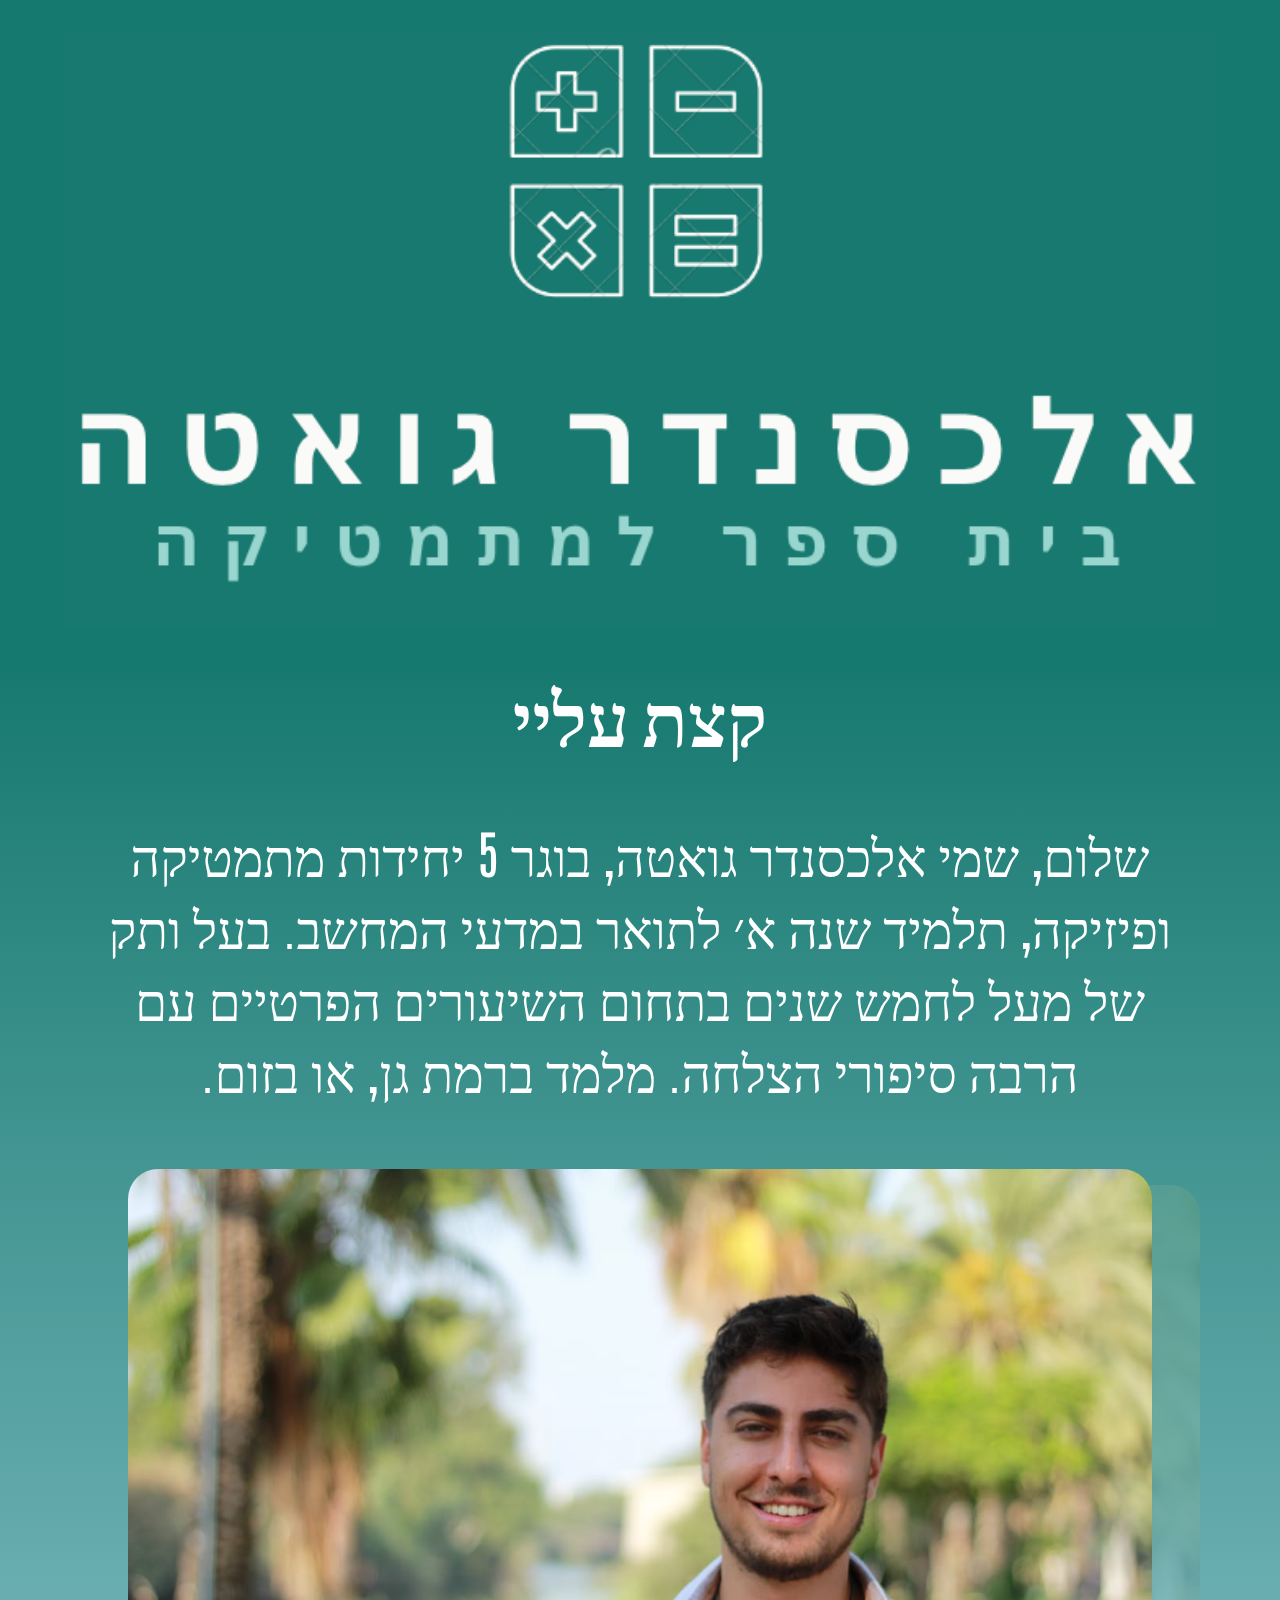
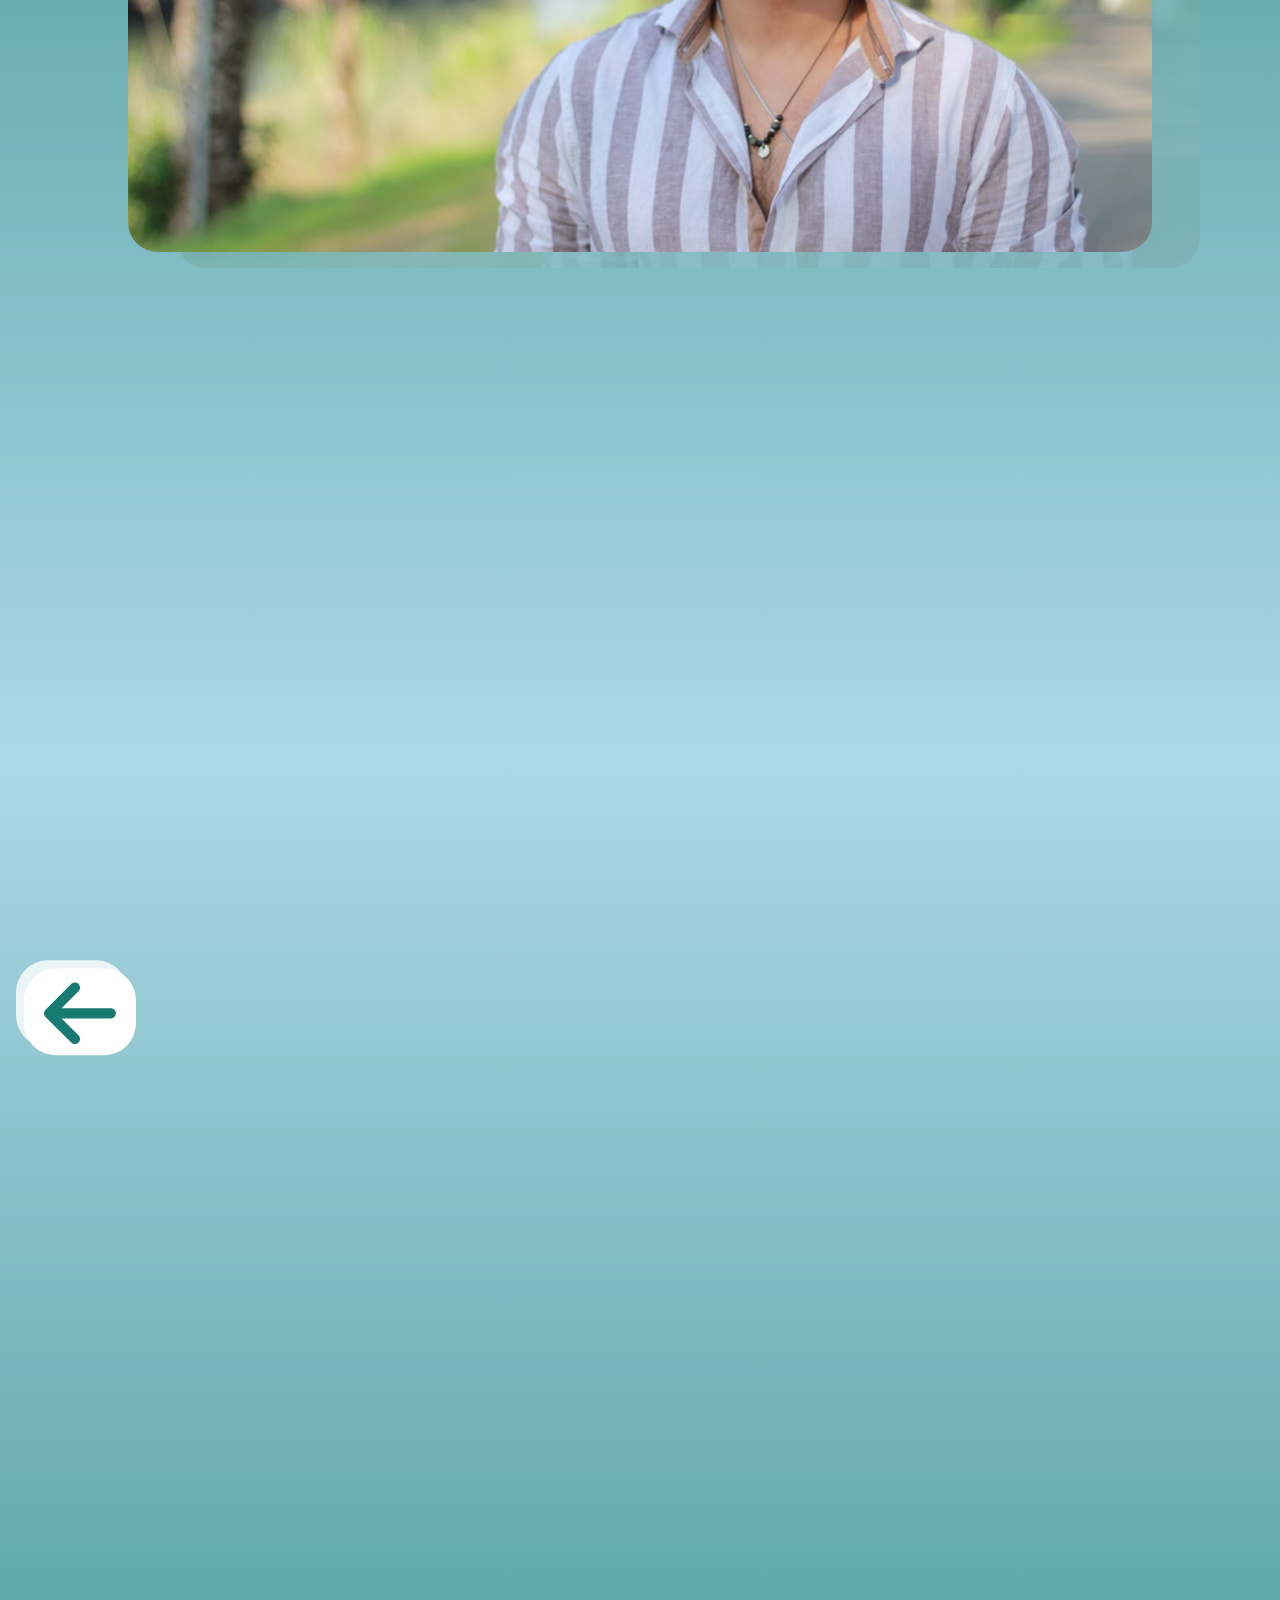
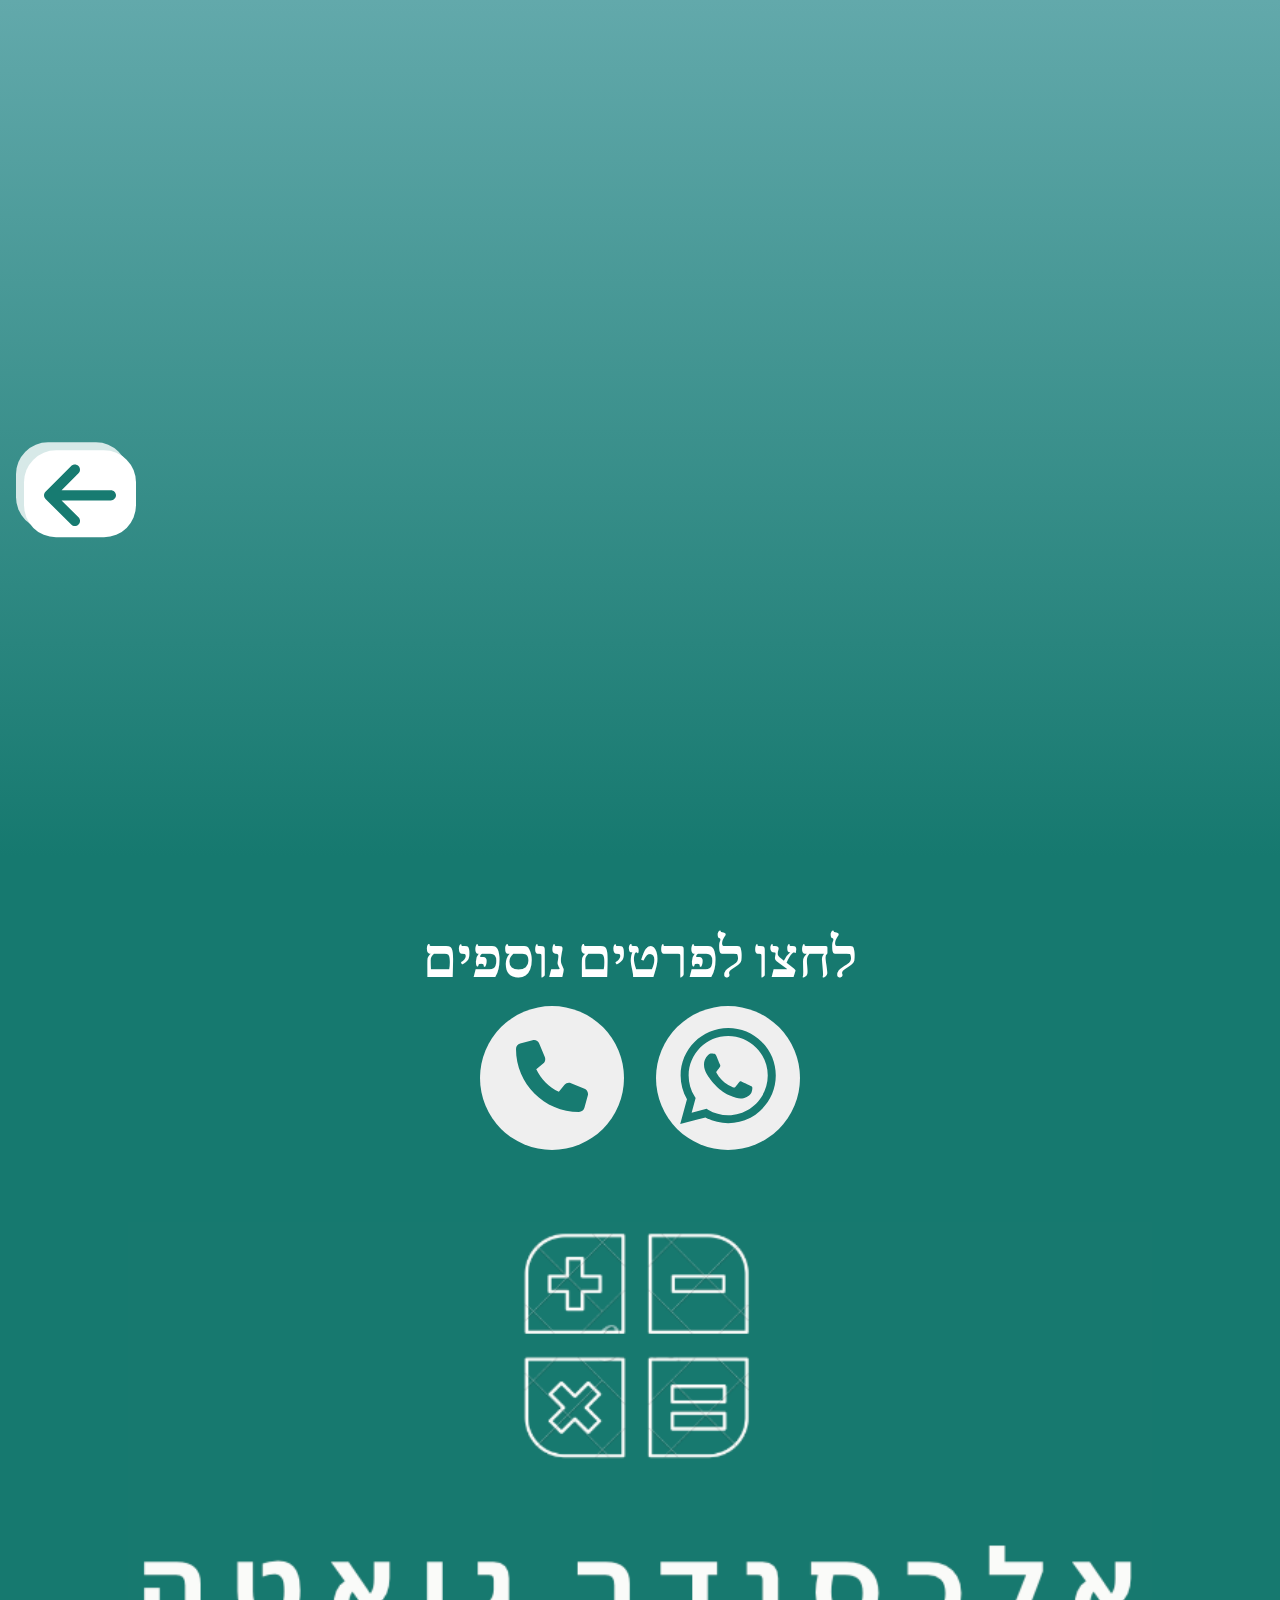
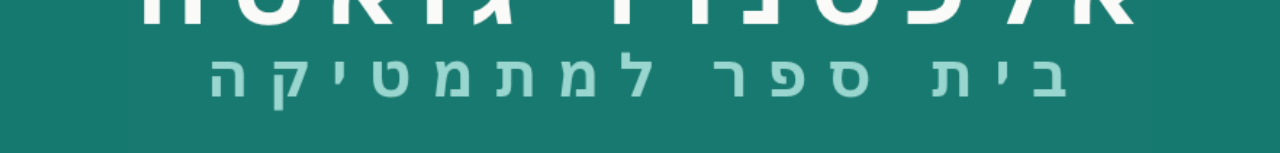
<file: index.html>
<!DOCTYPE html>
<html>
  <head>
    <!--<link rel="stylesheet" href="private-lessons.css">-->
    <!--<link rel="stylesheet" href="private-lessons-phone.css">-->
    <link rel="stylesheet" href="reccomendations-2.css">
    <link rel="preconnect" href="https://fonts.googleapis.com">
    <link rel="preconnect" href="https://fonts.gstatic.com" crossorigin>
    <link href="https://fonts.googleapis.com/css2?family=Noto+Sans+Hebrew:wght@300;400;600;700&display=swap" rel="stylesheet">
    <link href="https://fonts.googleapis.com/css2?family=Antonio:wght@400;500;600;700&family=Noto+Sans+Hebrew:wght@300;400;600;700&display=swap" rel="stylesheet">
    <meta name="facebook-domain-verification" content="wyzwo8s53tgnp5nzk0v86yynklm46h" />
    <!-- Meta Pixel Code -->
    <script>
      !function(f,b,e,v,n,t,s)
      {if(f.fbq)return;n=f.fbq=function(){n.callMethod?
      n.callMethod.apply(n,arguments):n.queue.push(arguments)};
      if(!f._fbq)f._fbq=n;n.push=n;n.loaded=!0;n.version='2.0';
      n.queue=[];t=b.createElement(e);t.async=!0;
      t.src=v;s=b.getElementsByTagName(e)[0];
      s.parentNode.insertBefore(t,s)}(window, document,'script',
      'https://connect.facebook.net/en_US/fbevents.js');
      fbq('init', '1262029537823376');
      fbq('track', 'PageView');
    </script>
    <noscript><img height="1" width="1" style="display:none"
      src="https://www.facebook.com/tr?id=1262029537823376&ev=PageView&noscript=1"
    /></noscript>
    <!-- End Meta Pixel Code -->
  </head>
  <body>
    
    <header>
      <img class="logo" src="math-lessons/logo-2.4.png">
    </header>
    <main>
      <section class="middle">
        <h2 class="subtitle">
            קצת עליי
        </h2>
        <p class="presentation">
          שלום, שמי אלכסנדר גואטה, בוגר 5 יחידות מתמטיקה ופיזיקה, תלמיד
          שנה א׳ לתואר במדעי המחשב. בעל ותק של מעל לחמש שנים בתחום 
          השיעורים הפרטיים עם הרבה סיפורי הצלחה. מלמד ברמת גן, 
          או בזום.
        </p>
        <span id="picture">
          <img class="picture" src="math-lessons/very-nice.JPG">
          <img class="picture-2" src="math-lessons/very-nice.JPG">
        </span>
      </section>
      <nav class="nav-1">
        <div class="title-reccomend">
          <h1 class="title hidden">
            המלצות ההורים
          </h1>
        </div>
        <button class="nxt-btn" id="nxtBtn1"><img class="arrow" src="math-lessons/arrow-right-solid.svg"></button>
        <button class="pre-btn" id="preBtn1"><img class="arrow" src="math-lessons/arrow-right-solid.svg"></button>
        <div id="big-container">
          <div class="middle-container hidden" id="first1">
            <div id="reccomend-container">
              <p id="reccomend-text">  
                <u class="name">
                  קסם נופיה ליברמן <br>
                </u>
                "אלכסנדר מורה נהדר, גילינו אותו במקרה דרך הבת שלי ששירתה איתו בצבא, מצאנו אדם איכפתי, זמין, קשוב, מיקצועי.
                ראינו את הילדה מתקדמת, וכשלא ישבה ולמדה בין השיעורים והדבר ניכר בשיעורים איתו, הוא הסב את תשומת ליבי לכך מתוך רצון אמיתי שהיא תשתפר ותצליח.
התקשורת, היד על הדופק במהלך כל השנה הייתה שיקוף מדוייק ונכון להמשך הדרך - תודה על היושר והגדלת הראש."
                 <br>
              </p>
            </div>
          </div>
          <div class="middle-container hidden">
            <div id="reccomend-container">
              <p id="reccomend-text">  
                <u class="name">
                  שגית יעקבי -
                  <small>
                    0526535310 
                  </small>
                  <br>
                </u>
                "אלכסנדר מלמד את שני ילדיי מתמטיקה:
                הגדול בבליך כיתה י'  5 יחידות, והקטן בכיתה ו'.
                שני הילדים עם התקדמות מדהימה במקצוע!
                אלכסנדר מורה מקצועי ויסודי מקנה להם אסטרטגיות למידה במקצוע
                ובנוסף לכל זה הקשר בינהם הוא חברי. 
                כל מי שרוצה מורה פרטי למתמטיקה עם הצלחה אלכסנדר הוא הכתובת."
                 <br>
              </p>
            </div>
          </div>
          
          <div class="middle-container hidden" id="last1">
            <div id="reccomend-container">
              <p id="reccomend-text">  
                <u class="name">
                  טל חוגה<br>
                </u>
                "אלכס היקר,
                כבר במפגש הראשון איתך הבנו שיש לנו עסק עם מורה רציני,
                מסור, אחראי ובו זמנית גם קליל עם גישה שמתאימה מאוד לבן שלנו.
                החיבור ביניכם היה מיידי ובהתאם השיעורים והרצון ללמוד ולהצליח.
                בזכותך החשש מהמתמטיקה פחת, הלחץ מהגיאומטריה הוסר ותחושת המסוגלות
                עלתה וכך גם הציונים! 
                 תודה לך אלכס על הזמינות  והסבלנות, אתה ללא ספק מורה לחיים!!!!"             
              </p>
            </div>
          </div>
        </div>
      </nav>
      <nav class="nav-2">
        <div class="title-reccomend">
          <h1 class="title hidden">
            המלצות התלמידים
          </h1>
        </div>
        <button class="nxt-btn" id="nxtBtn2"><img class="arrow" src="math-lessons/arrow-right-solid.svg"></button>
        <button class="pre-btn" id="preBtn2"><img class="arrow" src="math-lessons/arrow-right-solid.svg"></button>
        <div id="big-container">
          <div class="middle-container hidden" id="first2">
            <div id="reccomend-container">
              <p id="reccomend-text">  
                <u class="name">
                 עמרי לשם <br>
                </u>
                "ממליץ בחום על אלכס, הוא מקצועי,
                מוכשר בהסברים ברורים ומדויקים ויכול להביא את 
                החומר בצורה פשוטה ומובנת. הוא מתאים לתלמידים בכל רמה 
                ויכול להתאים את השיעורים לצרכים הספציפיים של התלמיד."
              </p>
            </div>
          </div>
          <div class="middle-container hidden">
            <div id="reccomend-container">
              <p id="reccomend-text">   
                <u class="name">
                  אורי בר <br>
                </u>
                "אלכסנדר מורה מצויין עזר לי מאוד במתמטיקה במיוחד בתיכון,
                מסביר מצויין את החומר ממליץ מאוד!" 
              </p>
            </div>
          </div>
          <div class="middle-container hidden" id="last2">
            <div id="reccomend-container">
              <p id="reccomend-text">   
                <u class="name">
                  יובל חוגה <br>
                </u>
                "אלכס הוא מורה טוב, נחמד.
                הצליח לשפר לי את הציונים בזמן קצר, בצורה משמעותית.
                הוא לא מוותר גם כשקשה ולא מצליחים.
                אלכס בקיא בחומר ונותן טיפים טובים ששימשו אותי גם במבחנים עצמם."             
              </p>
            </div>
          </div>
        </div>
      </nav>
    </main>
    <div id="details">
      <p>לחצו לפרטים נוספים</p>
    </div>
    <div class="button">
      <button id="whatsapp-button">
        <a id="whatsapp-link" href="https://wa.link/kvogf5" target="blank">
          <img id="whatsapp-img" src="math-lessons/whatsapp-glyph-black.svg">
        </a>
      </button>
      <button id="tel-button">
        <a id="tel-link" href="tel:+972544445129">
          <svg id="tel-img" xmlns="http://www.w3.org/2000/svg" height="1em" viewBox="0 0 512 512"><path d="M164.9 24.6c-7.7-18.6-28-28.5-47.4-23.2l-88 24C12.1 30.2 0 46 0 64C0 311.4 200.6 512 448 512c18 0 33.8-12.1 38.6-29.5l24-88c5.3-19.4-4.6-39.7-23.2-47.4l-96-40c-16.3-6.8-35.2-2.1-46.3 11.6L304.7 368C234.3 334.7 177.3 277.7 144 207.3L193.3 167c13.7-11.2 18.4-30 11.6-46.3l-40-96z"/></svg>
        </a>
      </button>
    </div>
    <div id="logo-container">
    <img class="last-logo" src="math-lessons/logo-2.4.png">
    </div>
    <script src="private-lessons-2.js"></script>
  </body>
</html>
</file>
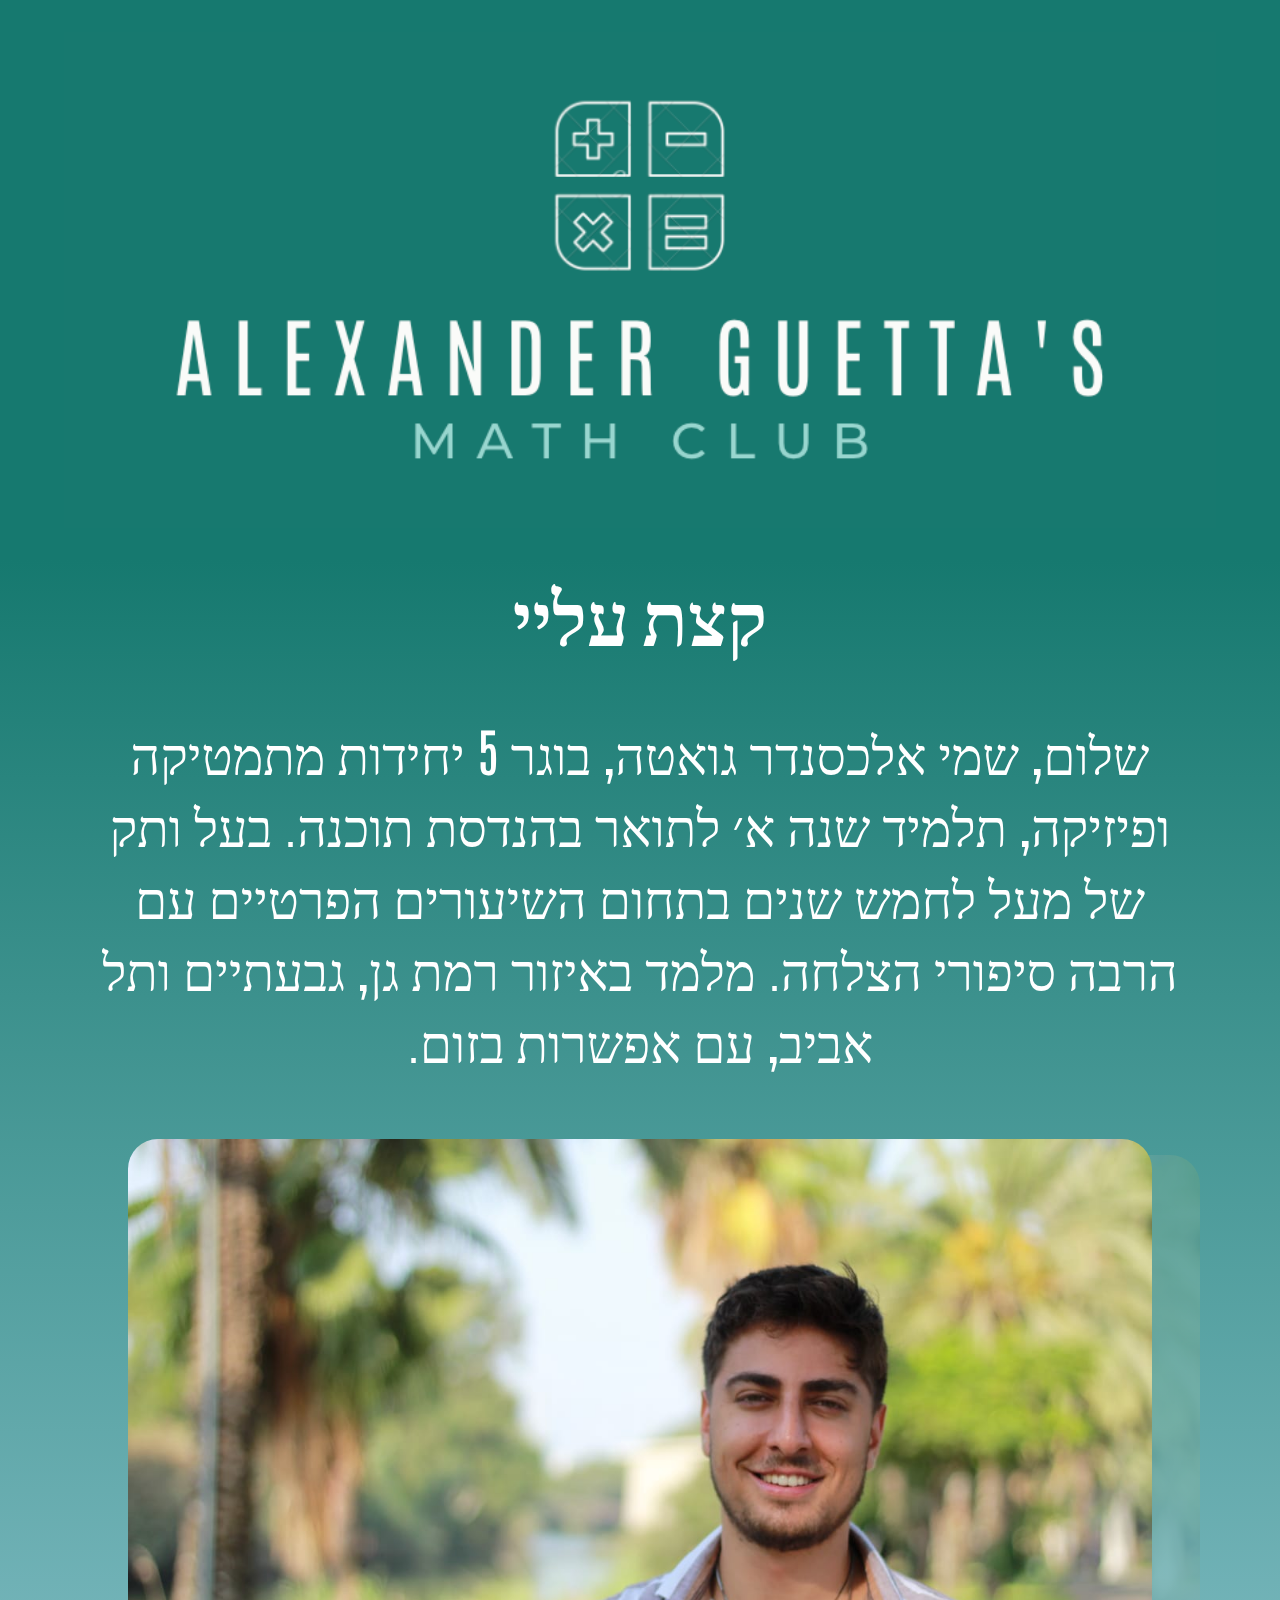
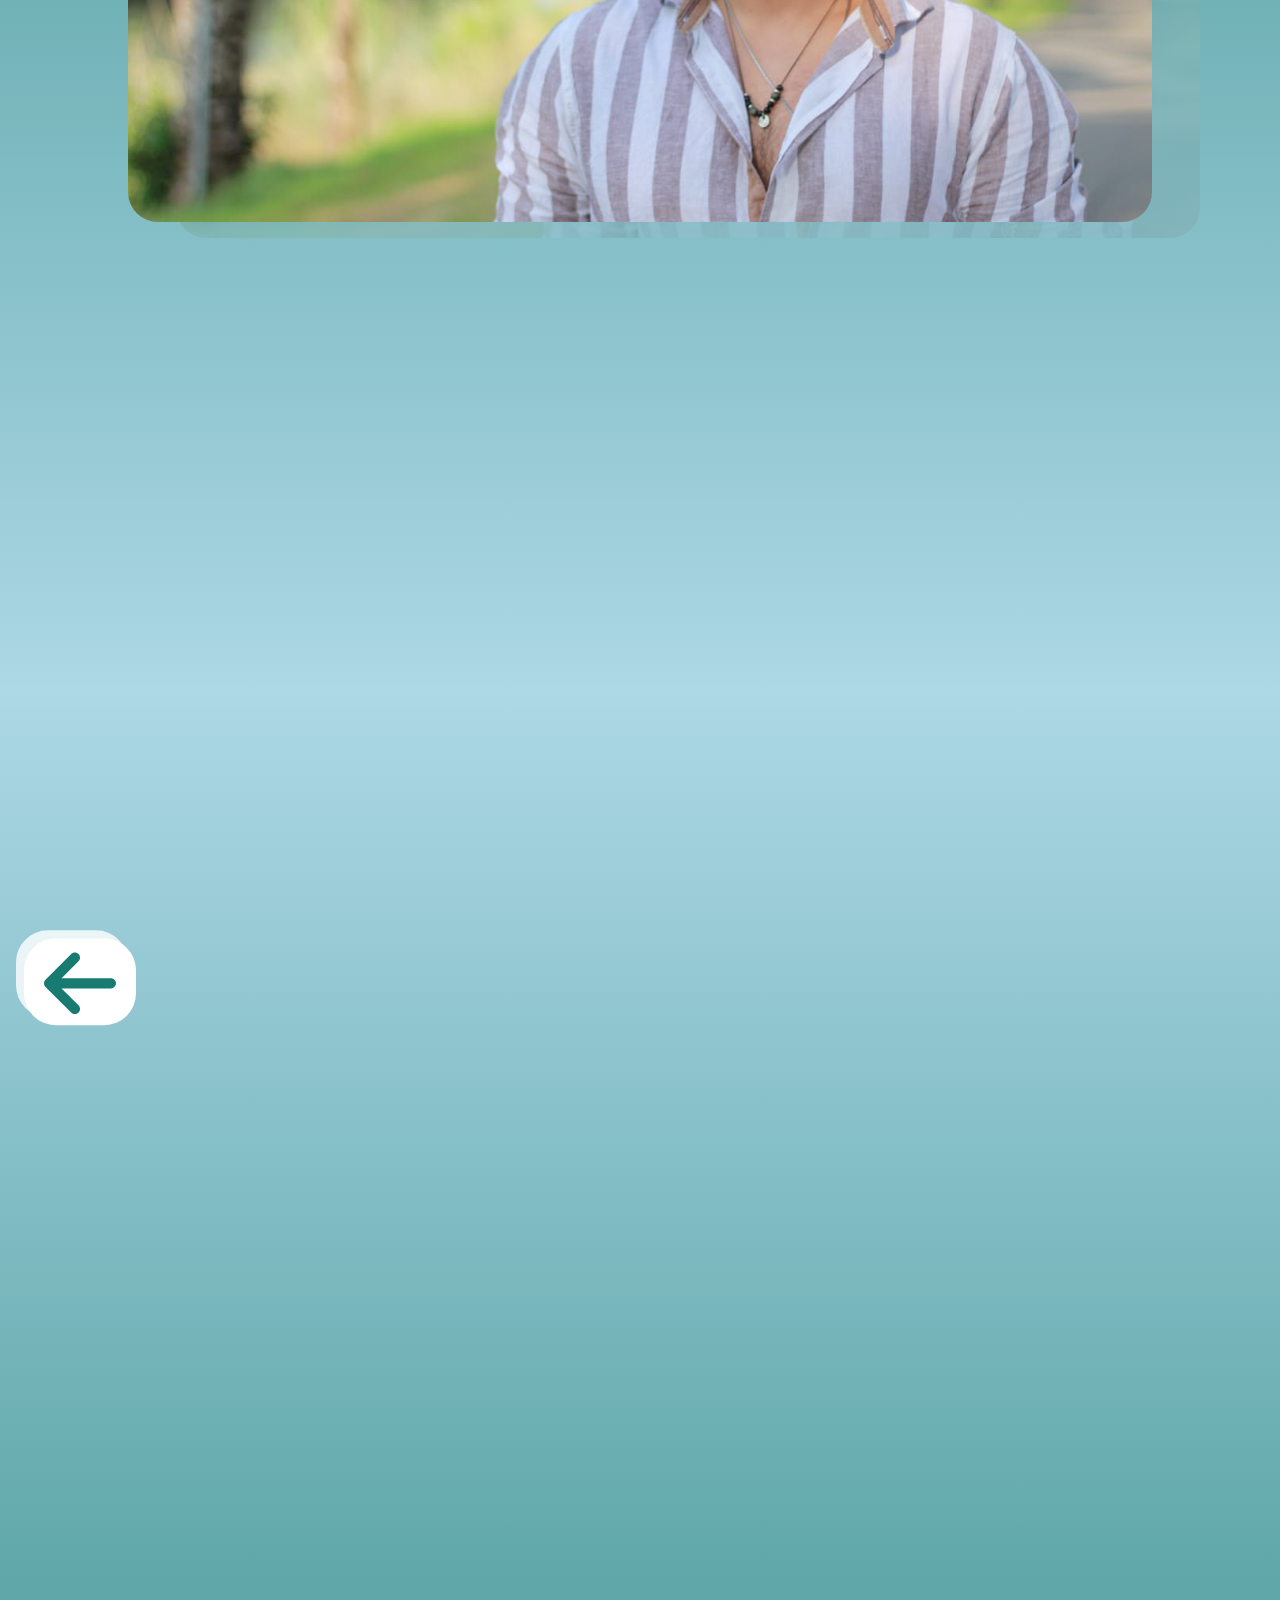
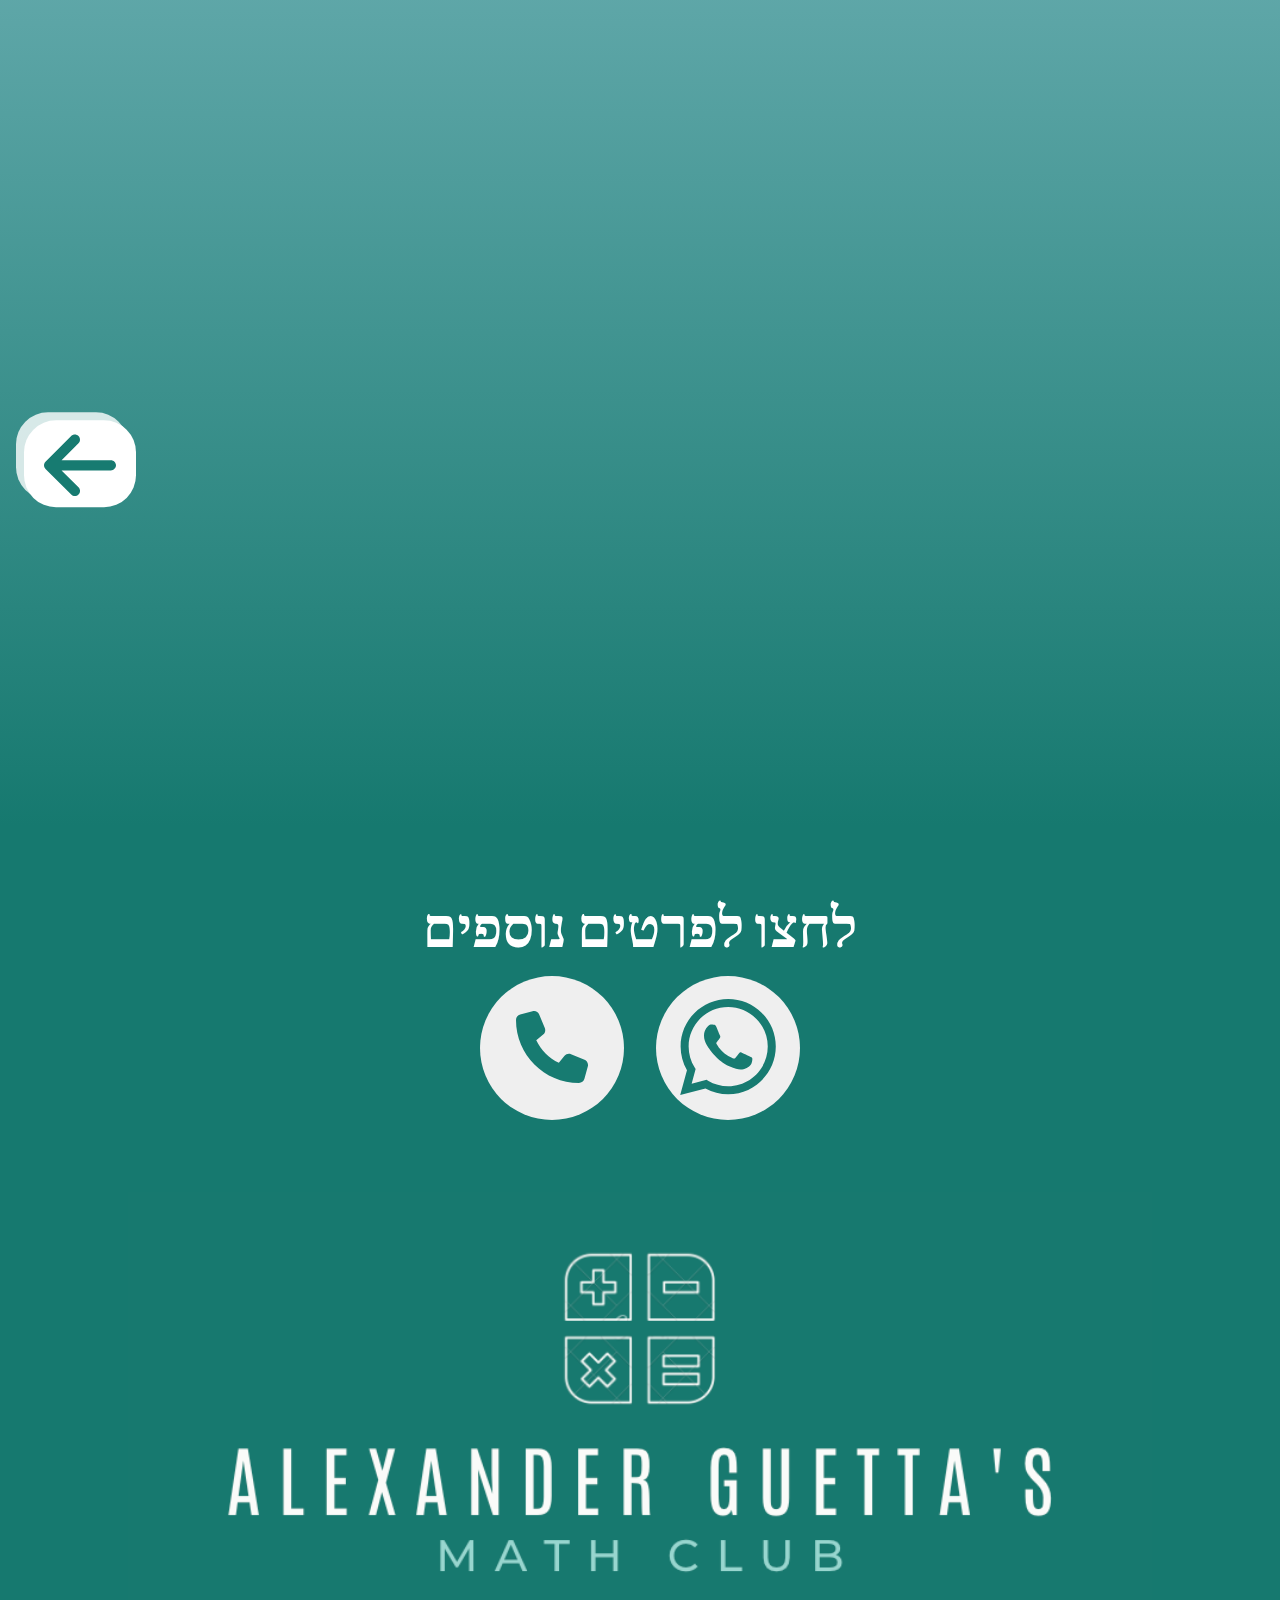
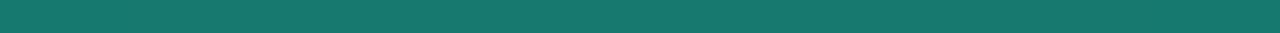
<file: private-lessons-2.html>
<!DOCTYPE html>
<html>
  <head>
    <!--<link rel="stylesheet" href="private-lessons.css">-->
    <!--<link rel="stylesheet" href="private-lessons-phone.css">-->
    <link rel="stylesheet" href="reccomendations-2.css">
    <link rel="preconnect" href="https://fonts.googleapis.com">
    <link rel="preconnect" href="https://fonts.gstatic.com" crossorigin>
    <link href="https://fonts.googleapis.com/css2?family=Noto+Sans+Hebrew:wght@300;400;600;700&display=swap" rel="stylesheet">
  <link href="https://fonts.googleapis.com/css2?family=Antonio:wght@400;500;600;700&family=Noto+Sans+Hebrew:wght@300;400;600;700&display=swap" rel="stylesheet">
  </head>
  <body>
    
    <header>
      <img class="logo" src="math-lessons/logo-2.2.png">
    </header>
    <main>
      <section class="middle">
        <h2 class="subtitle">
            קצת עליי
        </h2>
        <p class="presentation">
          שלום, שמי אלכסנדר גואטה, בוגר 5 יחידות מתמטיקה ופיזיקה, תלמיד
          שנה א׳ לתואר בהנדסת תוכנה. בעל ותק של מעל לחמש שנים בתחום 
          השיעורים הפרטיים עם הרבה סיפורי הצלחה. מלמד באיזור רמת גן, 
          גבעתיים ותל אביב, עם אפשרות בזום.
        </p>
        <span id="picture">
          <img class="picture" src="math-lessons/very-nice.JPG">
          <img class="picture-2" src="math-lessons/very-nice.JPG">
        </span>
      </section>
      <nav class="nav-1">
        <div class="title-reccomend">
          <h1 class="title hidden">
            המלצות ההורים
          </h1>
        </div>
        <button class="nxt-btn" id="nxtBtn1"><img class="arrow" src="math-lessons/arrow-right-solid.svg"></button>
        <button class="pre-btn" id="preBtn1"><img class="arrow" src="math-lessons/arrow-right-solid.svg"></button>
        <div id="big-container">
          <div class="middle-container hidden" id="first1">
            <div id="reccomend-container">
              <p id="reccomend-text">  
                <u class="name">
                  קסם נופיה ליברמן <br>
                </u>
                "אלכסנדר מורה נהדר, גילינו אותו במקרה דרך הבת שלי ששירתה איתו בצבא, מצאנו אדם איכפתי, זמין, קשוב, מיקצועי.
                ראינו את הילדה מתקדמת, וכשלא ישבה ולמדה בין השיעורים והדבר ניכר בשיעורים איתו, הוא הסב את תשומת ליבי לכך מתוך רצון אמיתי שהיא תשתפר ותצליח.
התקשורת, היד על הדופק במהלך כל השנה הייתה שיקוף מדוייק ונכון להמשך הדרך - תודה על היושר והגדלת הראש."
                 <br>
              </p>
            </div>
          </div>
          <div class="middle-container hidden">
            <div id="reccomend-container">
              <p id="reccomend-text">  
                <u class="name">
                  שגית יעקבי -
                  <small>
                    0526535310 
                  </small>
                  <br>
                </u>
                "אלכסנדר מלמד את שני ילדיי מתמטיקה:
                הגדול בבליך כיתה י'  5 יחידות, והקטן בכיתה ו'.
                שני הילדים עם התקדמות מדהימה במקצוע!
                אלכסנדר מורה מקצועי ויסודי מקנה להם אסטרטגיות למידה במקצוע
                ובנוסף לכל זה הקשר בינהם הוא חברי. 
                כל מי שרוצה מורה פרטי למתמטיקה עם הצלחה אלכסנדר הוא הכתובת."
                 <br>
              </p>
            </div>
          </div>
          
          <div class="middle-container hidden" id="last1">
            <div id="reccomend-container">
              <p id="reccomend-text">  
                <u class="name">
                  טל חוגה<br>
                </u>
                "אלכס היקר,
                כבר במפגש הראשון איתך הבנו שיש לנו עסק עם מורה רציני,
                מסור, אחראי ובו זמנית גם קליל עם גישה שמתאימה מאוד לבן שלנו.
                החיבור ביניכם היה מיידי ובהתאם השיעורים והרצון ללמוד ולהצליח.
                בזכותך החשש מהמתמטיקה פחת, הלחץ מהגיאומטריה הוסר ותחושת המסוגלות
                עלתה וכך גם הציונים! 
                 תודה לך אלכס על הזמינות  והסבלנות, אתה ללא ספק מורה לחיים!!!!"             
              </p>
            </div>
          </div>
        </div>
      </nav>
      <nav class="nav-2">
        <div class="title-reccomend">
          <h1 class="title hidden">
            המלצות התלמידים
          </h1>
        </div>
        <button class="nxt-btn" id="nxtBtn2"><img class="arrow" src="math-lessons/arrow-right-solid.svg"></button>
        <button class="pre-btn" id="preBtn2"><img class="arrow" src="math-lessons/arrow-right-solid.svg"></button>
        <div id="big-container">
          <div class="middle-container hidden" id="first2">
            <div id="reccomend-container">
              <p id="reccomend-text">  
                <u class="name">
                 עמרי לשם <br>
                </u>
                "ממליץ בחום על אלכס, הוא מקצועי,
                מוכשר בהסברים ברורים ומדויקים ויכול להביא את 
                החומר בצורה פשוטה ומובנת. הוא מתאים לתלמידים בכל רמה 
                ויכול להתאים את השיעורים לצרכים הספציפיים של התלמיד."
              </p>
            </div>
          </div>
          <div class="middle-container hidden">
            <div id="reccomend-container">
              <p id="reccomend-text">   
                <u class="name">
                  אורי בר <br>
                </u>
                "אלכסנדר מורה מצויין עזר לי מאוד במתמטיקה במיוחד בתיכון,
                מסביר מצויין את החומר ממליץ מאוד!" 
              </p>
            </div>
          </div>
          <div class="middle-container hidden" id="last2">
            <div id="reccomend-container">
              <p id="reccomend-text">   
                <u class="name">
                  יובל חוגה <br>
                </u>
                "אלכס הוא מורה טוב, נחמד.
                הצליח לשפר לי את הציונים בזמן קצר, בצורה משמעותית.
                הוא לא מוותר גם כשקשה ולא מצליחים.
                אלכס בקיא בחומר ונותן טיפים טובים ששימשו אותי גם במבחנים עצמם."             
              </p>
            </div>
          </div>
        </div>
      </nav>
    </main>
    <div id="details">
      <p>לחצו לפרטים נוספים</p>
    </div>
    <div class="button">
      <button id="whatsapp-button">
        <a id="whatsapp-link" href="https://wa.link/kvogf5" target="blank">
          <img id="whatsapp-img" src="math-lessons/whatsapp-glyph-black.svg">
        </a>
      </button>
      <button id="tel-button">
        <a id="tel-link" href="tel:+972544445129">
          <svg id="tel-img" xmlns="http://www.w3.org/2000/svg" height="1em" viewBox="0 0 512 512"><path d="M164.9 24.6c-7.7-18.6-28-28.5-47.4-23.2l-88 24C12.1 30.2 0 46 0 64C0 311.4 200.6 512 448 512c18 0 33.8-12.1 38.6-29.5l24-88c5.3-19.4-4.6-39.7-23.2-47.4l-96-40c-16.3-6.8-35.2-2.1-46.3 11.6L304.7 368C234.3 334.7 177.3 277.7 144 207.3L193.3 167c13.7-11.2 18.4-30 11.6-46.3l-40-96z"/></svg>
        </a>
      </button>
    </div>
    <div id="logo-container">
    <img class="last-logo" src="math-lessons/logo-2.2.png">
    </div>
    <script src="private-lessons-2.js"></script>
  </body>
</html>
</file>
<file: reccomendations-2.css>
body {
  padding: 0;
  margin: 0;
  color: white;
  direction: rtl;
  --basic-color-1: #9CDDD7;
  --basic-color-2: #16796F;
  --basic-color-3: #5271FF;
  --basic-color-4: #6581FF;
  --color-used-atm: var(--basic-color-2);
  background-color: var(--color-used-atm);
  font-family: Antonio;
}

main {
  margin: 0;
  padding: 0;
  background: linear-gradient(var(--color-used-atm), lightblue, var(--color-used-atm));
}

header { 
  display: flex;
  justify-content: center;
  width: 100%;
}

.logo {
  width: 90%;
  margin: 2rem 0;
}

.middle {
  display: flex;
  flex-direction: column;
  justify-content: center;
  align-items: center;
  font-size: 85%;
}

.nav-1,
.nav-2 {
  position: relative;
}

.presentation {
  text-align: center;
  width: 85%;
  margin-bottom: 4rem;
  font-size: 380%;
}

.subtitle {
  display: flex;
  justify-content: center;
  width: 70%;
  font-size: 550%;
  margin: 0;
  padding: 0;
}

#picture {
  width: 100%;
  display: flex;
  justify-content: center;
  position: relative;
}

.picture,
.picture-2 {
  width: 80%;
  border-radius: 30px;
}

.picture {
  z-index: 2;
  /*box-shadow: 1rem 1rem rgba(255,255,255,0.8);*/
}

.picture-2 {
  opacity: 0.15;
  position: absolute;
  bottom: -1rem;
  right: 5rem;
}

.title {
  margin-bottom: 2rem;
  margin-top: 0;
}

.title-reccomend {
  margin: 1rem 0;
  display: flex;
  justify-content: center;
  font-size: 400%;
}

.name {
  font-weight: 600;
}

#contact-container {
  display: flex;
  justify-content: center;
  align-items: center;
  width: 100%;
  margin-top: 5rem;
  margin-bottom: 3rem;
}

#big-container {
  display: flex;
  overflow-x: hidden;
  display: flex;
  scroll-behavior: smooth;
  align-items: center;
  direction: rtl;
}

#phone-a {
  display: flex;
  justify-content: center;
  align-items: center;
  width: 100%;
  height: 100%;
  border-radius: 100px;
  scroll-behavior: smooth;
}

#phone-a:active {
  background-color: lightgrey;
}

.title-reccomend {
  display: flex;
  justify-content: center;
  font-size: 400%;
  margin: 0;
}

.name {
  font-weight: 600;
}

#reccomend-container {
  opacity: 1;
  box-shadow: 1rem 1rem rgba(255,255,255,0.8);
  display: flex;
  justify-content: center;
  align-items: center;
  border-radius: 40px;
  background-color: white;
  color: var(--color-used-atm);
  width: 84rem;
  margin: 0 10rem 1rem;
  overflow: hidden;
}

.middle-container {
  display: flex;
  justify-content: center;
  align-items: center;
  width: 100%;
  height: 100%;
  transition: transform 0.3s ease;
}

.middle-container-hidden {
  transform: translateX(-200%);
}

#reccomend-text {
  font-size: 360%;
  text-align: center;
  width: 90%; 
  min-height: 30px;
  direction: rtl;
}

.pre-btn,
.nxt-btn {
  border: none;
  position: absolute;
  top: 55%;
  width: 7rem;
  cursor: pointer;
  z-index: 8;
  background-color: white;
  border-radius: 2rem;
  box-shadow: 0.5rem 0.5rem rgba(255,255,255,0.8);
}

.pre-btn {
  display: none;
  right: 1.5rem;
}

.nxt-btn {
  left: 1.5rem;  
  transform: rotate(180deg);
}

.arrow {
  filter: invert(36%) sepia(92%) saturate(343%) hue-rotate(125deg)
  brightness(91%) contrast(97%);
  width: 4.5rem;
}

#details {
  display: flex;
  justify-content: center;
  align-items: center;
}

#details p {
  font-size: 350%;
  margin-bottom: 0;
  font-weight: bold;
}

.button {
  display: flex;
  height: 7%;
  border: none;
  align-items: center;
  justify-content: center;
}

#whatsapp-img,
#tel-img {
  filter: invert(36%) sepia(92%) saturate(343%) hue-rotate(125deg)
  brightness(91%) contrast(97%);
}

#whatsapp-img {
  width: 6rem;
  height: 6rem;
}

#tel-img {
  width: 4.5rem;
  height: 4.5rem;
}

#whatsapp-button,
#tel-button {
  width: 9rem;
  height: 9rem;
  border-radius: 5rem;
  border: none;
  margin: 1rem;
}

#logo-container {
  width: 100%;
  display: flex;
  justify-content: center;
  align-items: center;
}

.last-logo {
  width: 80%;
  margin-top: 3.5rem;
}

.hidden {
  opacity: 0;
  transition: all 1s;
  filter: blur(5px);
  transform: translateX(20%);
}

/*@media(prefers-reduced-motion) {
  .hidden {
    transition: none;
  }
}*/

.show {
  opacity: 1;
  transform: translateX(0);
  filter: blur(0);
}
</file>
